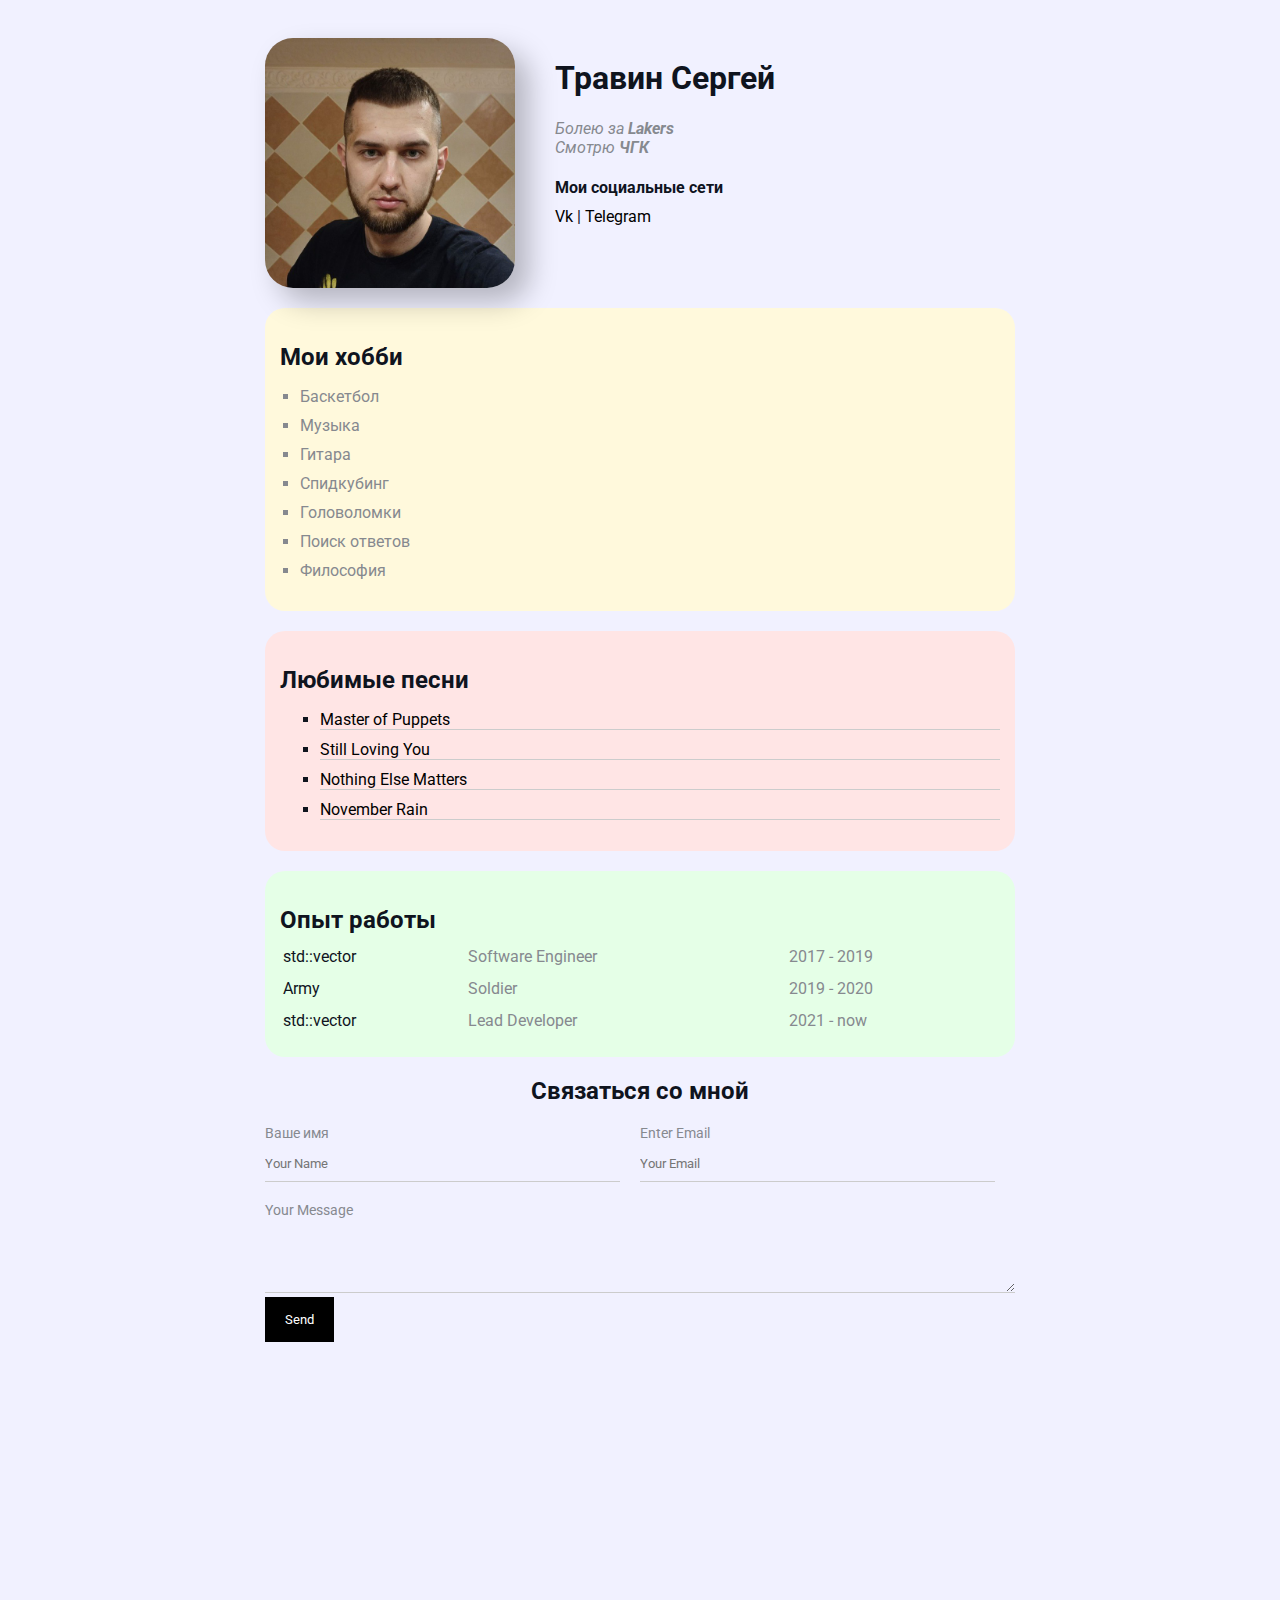
<file: index.html>
<!DOCTYPE html>
<html>
<head>
    <meta charset="UTF-8">
    <title>Sergey Travin CV</title>
    <link rel="stylesheet" href="styles.css">
</head>
<body>
    <div class="container">
        <div class="info">
            <img src="ava.jpg"  alt="my photo" class="avatar">
            <div class="info-text">
                <h1>Травин Сергей</h1>
                <!-- <p><em>Я работаю на <strong>Векторе</strong></em></p> -->
                <p>Болею за <strong>Lakers</strong></p>
                <p>Смотрю <strong>ЧГК</strong></p>
                <h4>Мои социальные сети</h4>
                    <a href="https://vk.com/dr_watson_24" target="_blank">Vk</a>
                    |
                    <a href="https://t.me/Dr_Watson_24" target="_blank">Telegram</a>
                    <!-- <li><a href="https://vk.com" target="_blank">vk</a></li> -->
            </div>
        </div>

        
        <div class="card bg-yellow">
            <h2>Мои хобби</h2>
            <ol class="list">
                <li>Баскетбол</li>
                <li>Музыка</li>
                <li>Гитара</li>
                <li>Спидкубинг</li>
                <li>Головоломки</li>
                <li>Поиск ответов</li>
                <li>Философия</li>
                <!-- <li>Чтение</li> -->
            </ol>
        </div>

        <div class="card bg-red">
            <h2>Любимые песни</h2>
            <ul class="linklist">
                <li><a href="https://www.youtube.com/watch?v=E0ozmU9cJDg" target="_blank">Master of Puppets</a></li>
                <li><a href="https://www.youtube.com/watch?v=7pOr3dBFAeY" target="_blank">Still Loving You</a></li>
                <li><a href="https://www.youtube.com/watch?v=tAGnKpE4NCI" target="_blank">Nothing Else Matters</a></li>
                <li><a href="https://www.youtube.com/watch?v=8SbUC-UaAxE" target="_blank">November Rain</a></li>
            </ul>
        </div>
        <div class="card bg-green">
            <h2>Опыт работы</h2>
            <table class="table">
                <tbody>
                    <tr>
                        <td>std::vector</td>
                        <td>Software Engineer</td>
                        <td>2017 - 2019</td>
                    </tr>
                    <tr>
                        <td>Army</td>
                        <td>Soldier</td>
                        <td>2019 - 2020</td>
                    </tr>
                    <tr>
                        <td>std::vector</td>
                        <td>Lead Developer</td>
                        <td>2021 - now</td>
                    </tr>
                </tbody>
                <tfoot></tfoot>
            </table> 
        </div>

        <div class="contact">
            <h2>Связаться со мной</h2>
            <form action="/">
                <div class="row">
                    <div class="form-group">
                        <label for="name">Ваше имя</label>
                        <input type="text" id="name" placeholder="Your Name">
                    </div>
                    <div class="form-group">
                        <label for="email">Enter Email</label>
                        <input type="emailemail" id="email" placeholder="Your Email">
                    </div>
                </div>
                <div class="form-group">
                    <label for="text">Your Message</label>
                    <br>
                    <textarea id="text" rows="2" cols="20"></textarea>
                </div>
                <input class="btn" type="submit"  value="Send">
            </form>
        </div>
        <!-- <div class="position">
            <div class="box">

            </div>
        </div> -->
        <!-- <div class="box-model">
            <div></div>
            <div></div>
            <div></div>
            <div></div>
        </div> -->
    </div>
    <div style="margin-bottom: 500px;"></div>
</body>
</html>
</file>
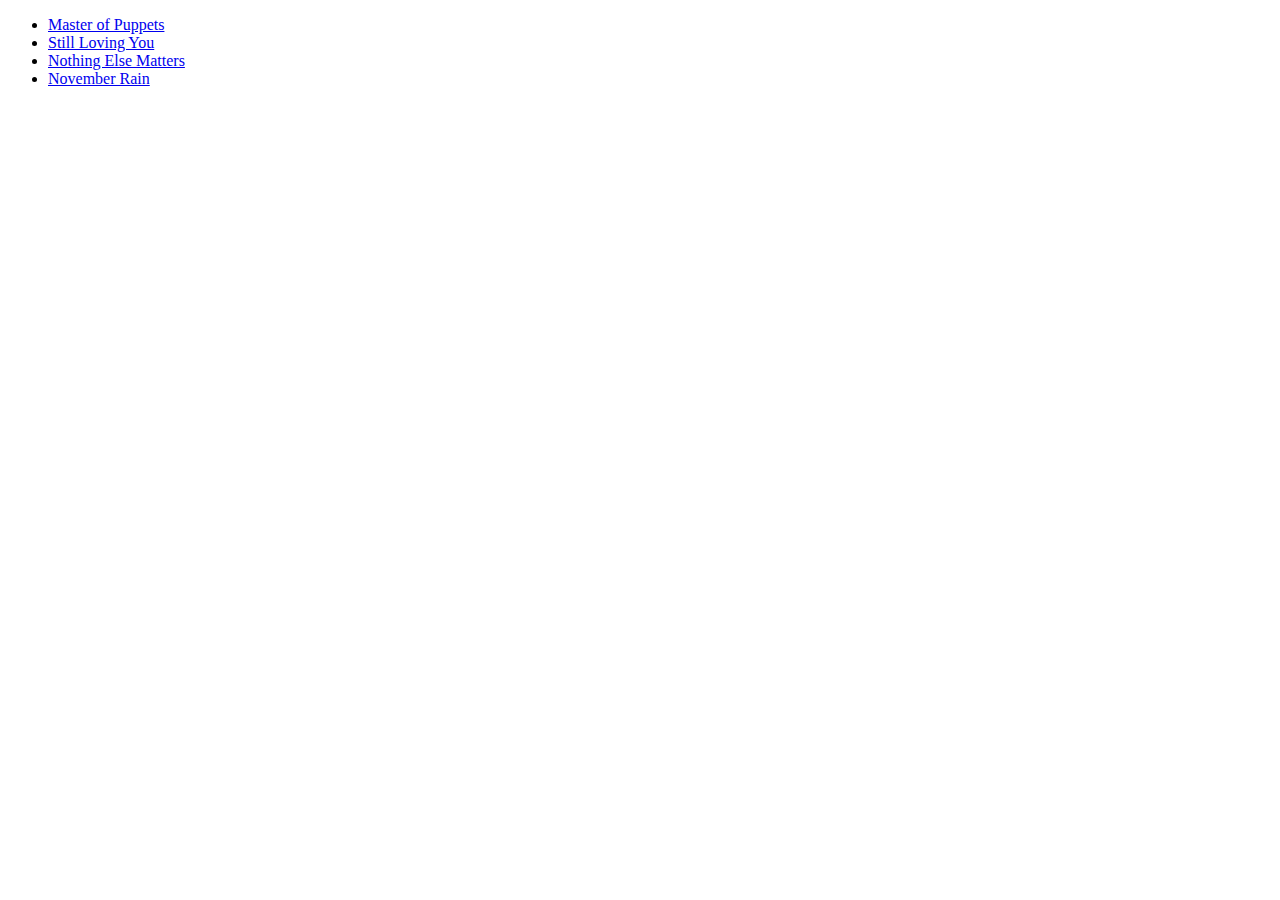
<file: youtube.html>
<!DOCTYPE html>
<html lang="en">
<head>
    <meta charset="UTF-8">
    <title>YouTube Courses</title>
</head>
<body>
    <ul>
        <li><a href="https://www.youtube.com/watch?v=E0ozmU9cJDg" target="_blank">Master of Puppets</a></li>
        <li><a href="https://www.youtube.com/watch?v=7pOr3dBFAeY" target="_blank">Still Loving You</a></li>
        <li><a href="https://www.youtube.com/watch?v=tAGnKpE4NCI" target="_blank">Nothing Else Matters</a></li>
        <li><a href="https://www.youtube.com/watch?v=8SbUC-UaAxE" target="_blank">November Rain</a></li>
    </ul>
    
</body>
</html>
</file>
<file: styles.css>
@import url('https://fonts.googleapis.com/css2?family=Roboto&display=swap');

body{
    background-color: #f1f1ff;
    color: #0f141e;
    font-size: 16px;
    font-weight: normal;
    font-family: 'Roboto', sans-serif;

    /* font: normal 16px 'Roboto', sans-serif; */
}

a{
    color: black;
    text-decoration: none;
}
a:hover{
    text-decoration: underline;
}
a:active{
    color: blue;
}
a:visited{
    color: gray;
}

.avatar{
    width: 250px;
    border-radius: 28px;
    box-shadow: 14px 14px 28px rgba(0,0,0,0.25);
}
.info{
    display: flex;
    margin-bottom: 20px;
}

@media (max-width: 700px){
    .info{
        text-align: center;
        display: block;
    }
}
.info-text{
    margin-left: 40px;
}

.info-text h4{
    margin-bottom: 10px;
}

.info p {
    color: #86898f;
    margin: 0;
    font-style: italic;
    text-decoration: none;
    text-transform: none;
    /* letter-spacing: 0px; */
    /* word-spacing: 32px; */

}
/* Box Model */
.container{
    max-width: 750px;
    margin: auto;
    padding-top: 30px;
}
/* .social */
/* { */
    /* background: plum; */
    /* padding: 15px; */
    /* border: 5px solid red; */
    /* margin: 20px; */
    /* border-color: yellow; */
    /* border-top-width: 16px; */
/* } */

/* .box-model > div{
    float: left;
    background: black;
    height: 200px;
    width: 25%;
    border: 4px solid red;
    box-sizing: border-box;
} */

.bg-yellow{
    background: #fff9dc;
}
.bg-green{
    background: #e5ffe7;
}
.bg-red{
    background: #ffe5e5;
}

.card{
    padding: 15px;
    /* background: ; */
    margin-bottom: 20px;
    border-radius: 20px;
}

.card h2{
    margin-bottom: 10px;
}

.list{
    padding: 0 20px;
    list-style: square;   
}

.list li{
    color: #86898f;
    margin-bottom: 10px;
    /* border-bottom: 1px ; */
}

.table{
    width: 100%;
}
.table td{
    padding-bottom: 10px;
}

.table td:nth-child(2), td:nth-child(3){
    color: #86898f;
}

/* .table tr:nth-child(odd){
    background: red;
} */

.linklist{
    list-style: square;
    /* padding: 0; */
}

.linklist li{
    margin-bottom: 10px;
    /* padding-bottom: 5px; */
    border-bottom: 1px solid #ccc;
}

.contact h2{
    text-align: center;
}

.form-group label{
    display: block;
    font-size: 14px;
    color: #86898f;
}

.form-group input, 
.form-group textarea{
    width: 100%;
    box-sizing: border-box;
    border: none;
    background: transparent;
    border-bottom: 1px solid #ccc;
    color: #000;
    padding: 15px 0 10px;
    outline: none;
    font-family: inherit;
}

.row{
    display: flex;
    margin-bottom: 20px;
}

.row > .form-group{
    width: 50%;
    margin-right: 20px;
}

.row > .form-group:first-child{
    margin-right: 20px;
}

.btn{
    background: #000;
    padding: 15px 20px;
    color: #fff;
    border: none;
    font-family: inherit;
    cursor: pointer;
}

.btn:hover{
    opacity: 0.85;
}

/* Position */

.position{
    border: 4px solid black;
    margin-top: 40px;
    padding: 20px;

}

.box{
    position: absolute;
    top: 50px;
    width: 50px;
    height: 50px;
    background: lightblue;
}
</file>
